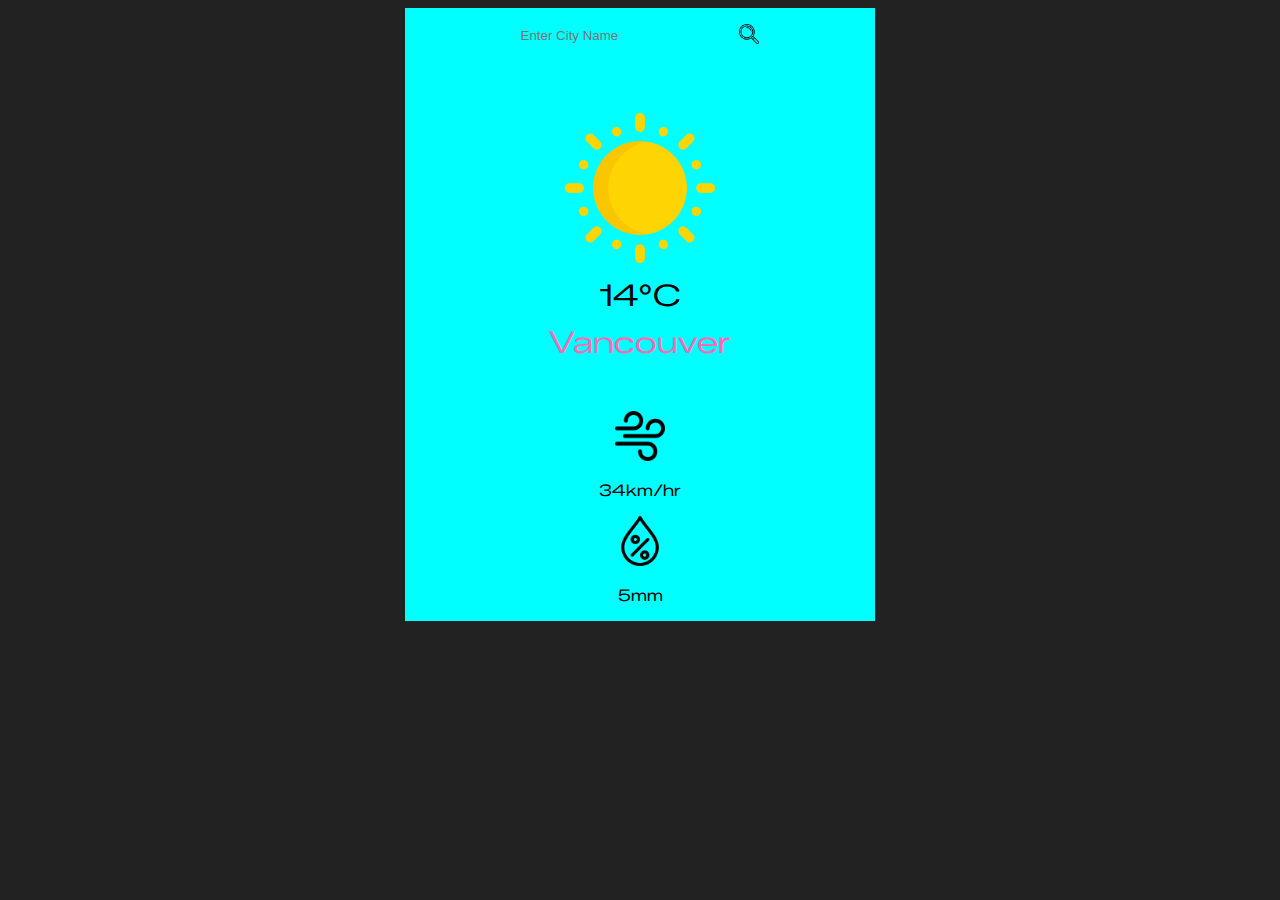
<file: index.html>
<!DOCTYPE html>
<html lang="en">
<head>
    <link rel="preconnect" href="https://fonts.googleapis.com">
    <link rel="preconnect" href="https://fonts.gstatic.com" crossorigin>
    <link href="https://fonts.googleapis.com/css2?family=Zalando+Sans+Expanded:ital,wght@0,200..900;1,200..900&display=swap" rel="stylesheet">
    <link rel="stylesheet" href="index.css">
    <meta charset="UTF-8">
    <meta name="viewport" content="width=device-width, initial-scale=1.0">
    <title>Document</title>
</head>
<body>
    <div class="block">
        <div class="searchBar">
            <input type="search" placeholder="Enter City Name" id="searchInput">
            <button onclick="checkWeather()">
                <img src="search-icon.png" alt="searchIcon" id="searchIcon">
            </button>
            
        </div>
        <div class="card">
            <div class="icon">
                <img src="sun.png" alt="sunny" id="sunny">
            </div>
            <div class="temp">
                14°C
            </div>
            <div class="cityText">
            Vancouver
            </div>
        </div>
        <div class="extras">
            <img src="wind.png" alt="windy" id="wind">
            <p id="windCall"> 34km/hr</p>
            <img src="humidity.png" alt="humidity" id="humidity">
            <p id="humidityCall">5mm</p>
        </div>
    </div>
    <script src="caller.js">

    </script>
</body>
</html>
</file>
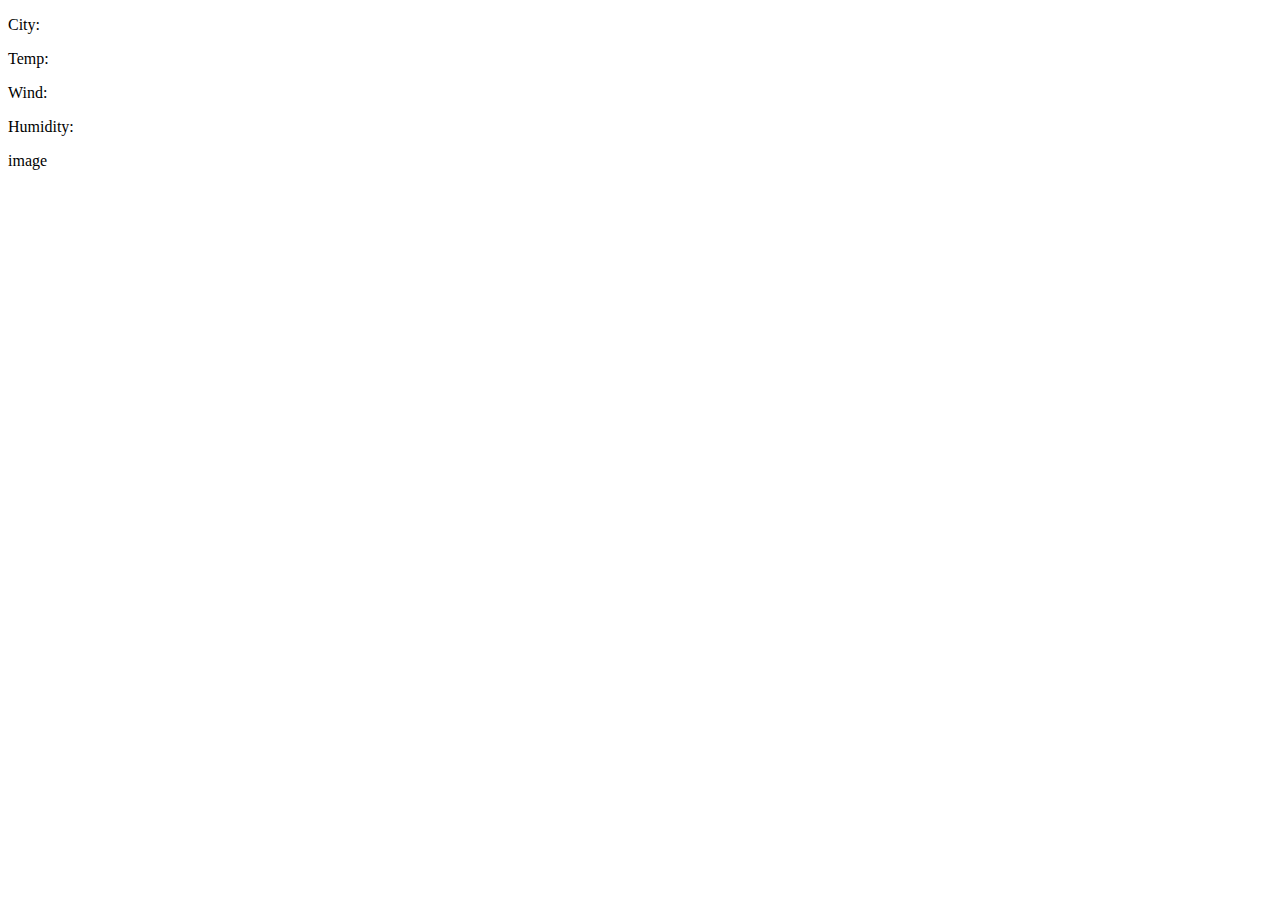
<file: caller.html>
<!DOCTYPE html>
<html lang="en">
<head>
    <meta charset="UTF-8">
    <meta name="viewport" content="width=device-width, initial-scale=1.0">
    <title>API call trial</title>
</head>
<body>
    <p class="city">City:</p>
    <p id="temp">Temp:</p>
    <p id="wind">Wind:</p>
    <p id="humidity">Humidity:</p>
    <p id="icon">image</p>

</body>
<script src="callertest.js"></script>
</html>
</file>
<file: index.css>
body{
    font-family: "Zalando Sans Expanded", sans-serif;
    font-optical-sizing: auto;
    font-weight: 400;
    font-style: normal;
    background-color: #222;
    display: block;

}
.block{
    background-color: aqua;
    display: block;
    width:470px;
    height:auto;
    text-align: center;
    justify-content: center;
    justify-self: center;
}
.searchBar{
    display: flex;
    padding: 10px 10px;
    margin: 5px 5px;
    align-items: center;
    justify-content: center;
}
#searchInput{
    border-style: none;
    border-radius: 10px;
    background-color: aqua;
    border-width: 1px;
    padding: 10px 10px;
    margin-right: 10px;
}
#searchIcon{
    width: 20px;
    height: auto;
    padding: 5px 5px;
    margin-left: 10px;
}
button{
    border-style: none;
    border-width: 0;
    background-color: aqua;
}
#searchIcon:hover{
    width: 20px;
    height: auto;
    padding: 5px 5px;
    transition-duration: 200ms;
    border-style: solid;
    border-radius: 50%;
    border-color: black;
    border-width: 2px;
}
.card{
    display: block;
    margin: 50px 50px;
}
.temp{
    padding: 10px 10px;
    font-size: 30px;
}
.cityText{
    font-size: 30px;
    color: hotpink;
}
.extras{
    display: inline-block;
}
#sunny, #rainy, #cloudy, #snowy, #clouds{
    width: 150px;
    height: auto;
}
#wind, #humidity{
    width: 50px;
    height: auto;
    text-align: left;
}
</file>
